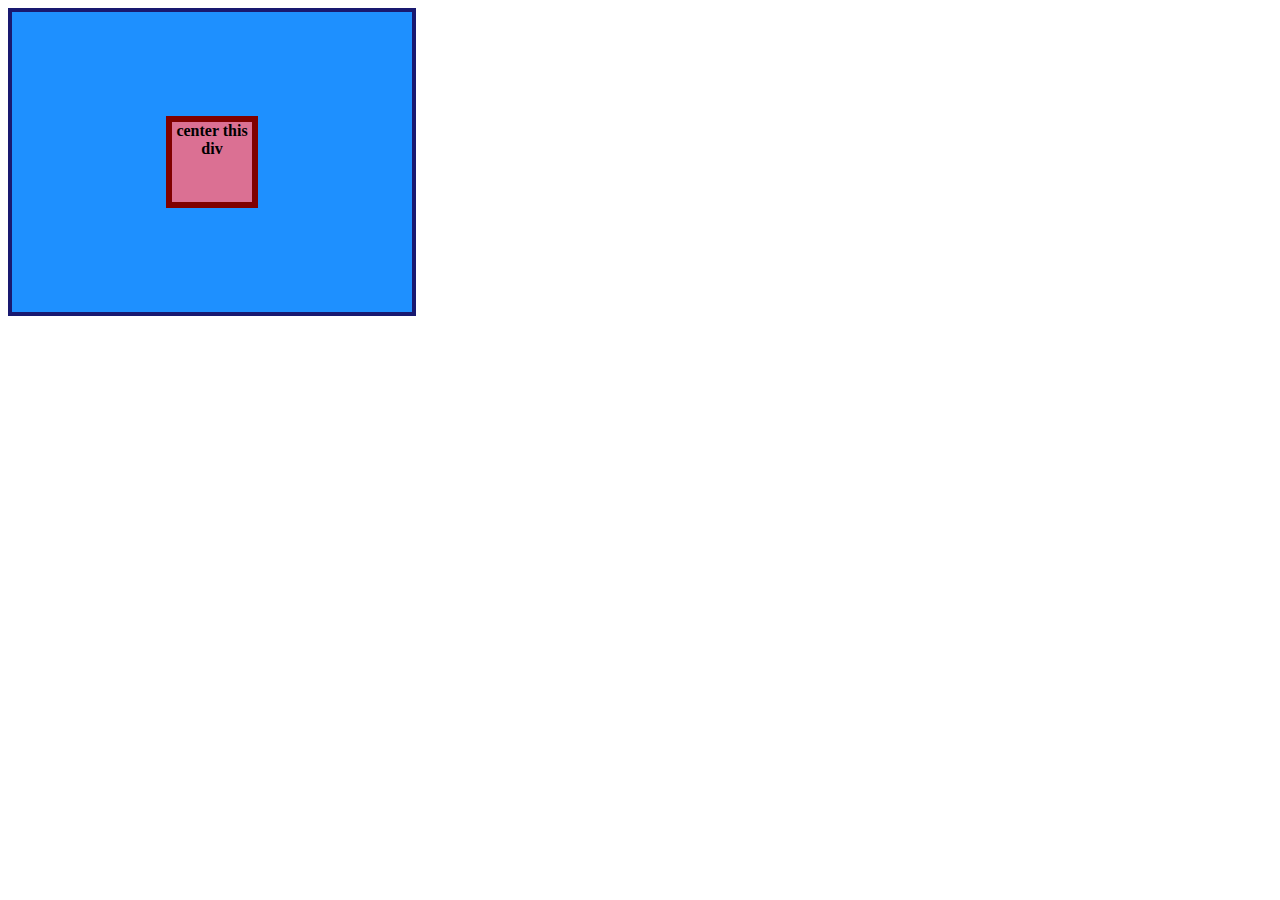
<file: foundations/flex/01-flex-center/index.html>
<!DOCTYPE html>
<html lang="en">
  <head>
    <meta charset="UTF-8">
    <meta http-equiv="X-UA-Compatible" content="IE=edge">
    <meta name="viewport" content="width=device-width, initial-scale=1.0">
    <title>CENTER THIS DIV</title>
    <link rel="stylesheet" href="style.css">
  </head>
  <body>
    <div class="container">
      <div class="box">center this div</div>
    </div>
  </body>
</html>
</file>
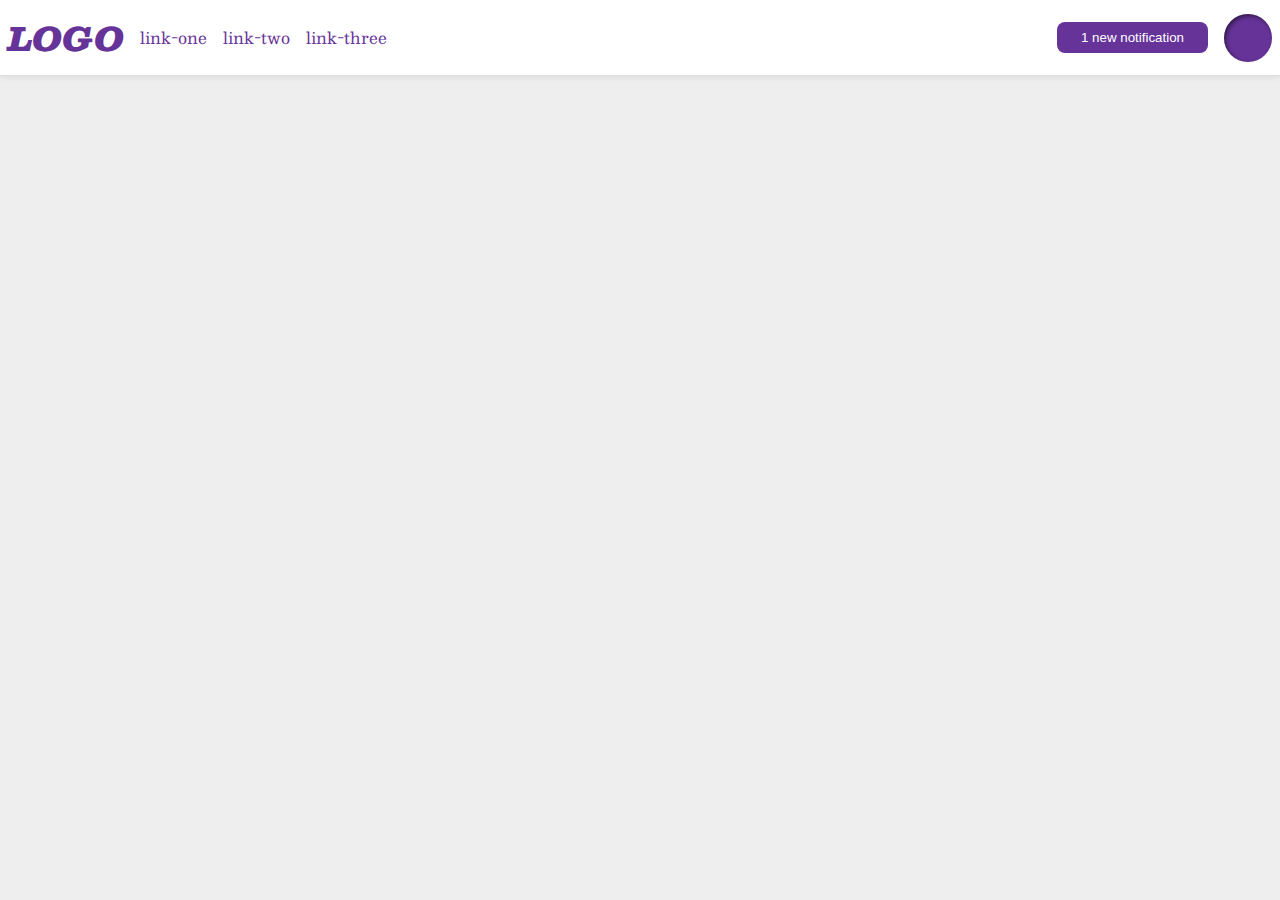
<file: foundations/flex/03-flex-header-2/index.html>
<!DOCTYPE html>
<html lang="en">
  <head>
    <meta charset="UTF-8">
    <meta http-equiv="X-UA-Compatible" content="IE=edge">
    <meta name="viewport" content="width=device-width, initial-scale=1.0">
    <title>Flex Header 2</title>
    <link rel="stylesheet" href="style.css">
  </head>
  <body>
    <div class="header">
      <div class="header__left">
        <div class="logo">
          LOGO
        </div>
        <ul class="links">
          <li><a href="https://google.com">link-one</a></li>
          <li><a href="https://google.com">link-two</a></li>
          <li><a href="https://google.com">link-three</a></li>
        </ul>
      </div>
      <div class="header__right">
        <button class="notifications">
          1 new notification
        </button>
        <div class="profile-image"></div>
      </div>
    </div>
  </body>
</html>
</file>
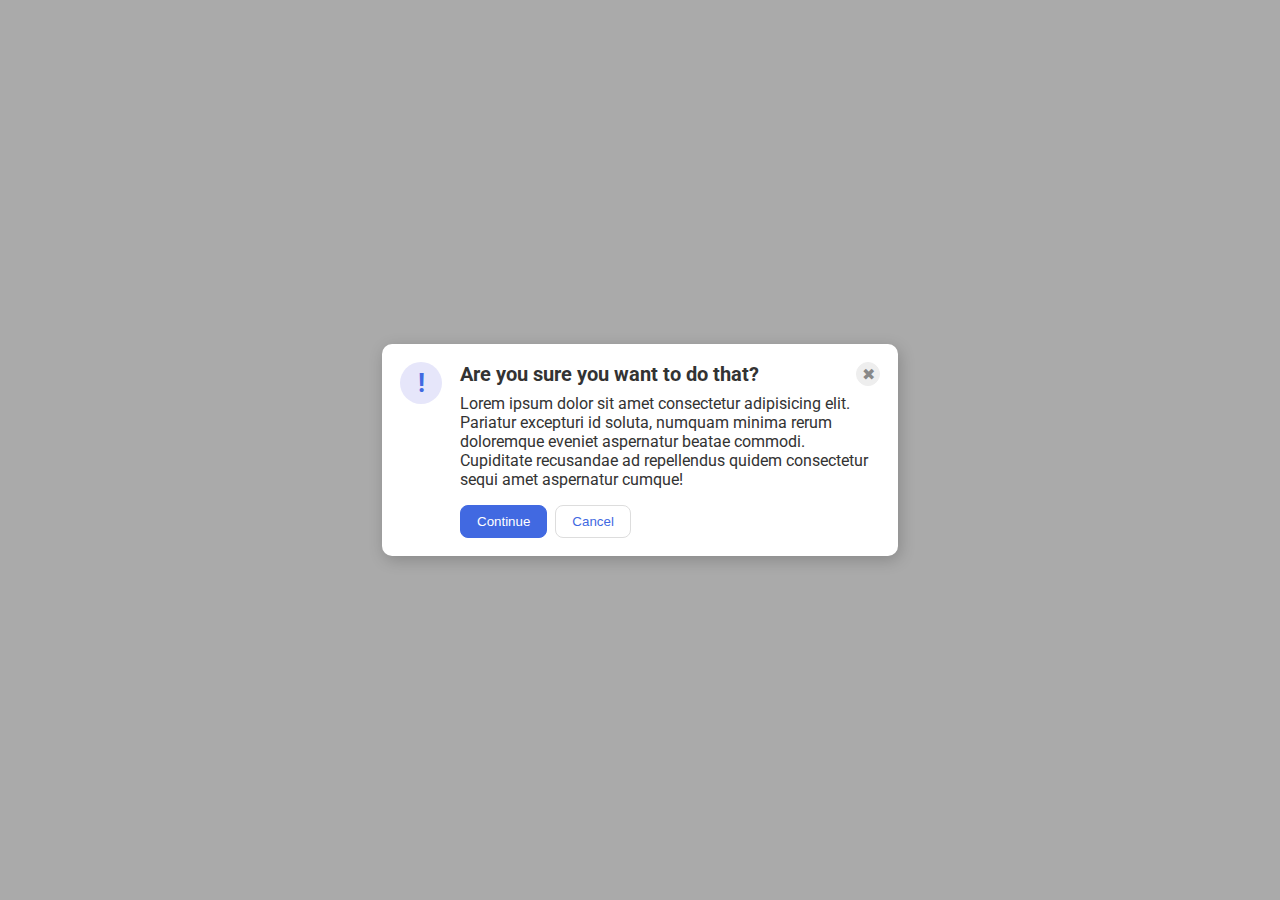
<file: foundations/flex/05-flex-modal/index.html>
<!DOCTYPE html>
<html lang="en">
  <head>
    <meta charset="UTF-8">
    <meta http-equiv="X-UA-Compatible" content="IE=edge">
    <meta name="viewport" content="width=device-width, initial-scale=1.0">
    <link rel="stylesheet" href="style.css">
    <title>Modal</title>
  </head>
  <body>
    <div class="modal">
      <div class="modal__icon">!</div>
      <div class="modal__content">
        <div class="head">
          <div class="header">Are you sure you want to do that?</div>
          <button class="close-button">✖</button>
        </div>
        <div class="text">Lorem ipsum dolor sit amet consectetur adipisicing elit. Pariatur excepturi id soluta, numquam minima rerum doloremque eveniet aspernatur beatae commodi. Cupiditate recusandae ad repellendus quidem consectetur sequi amet aspernatur cumque!</div>
        <div class="footer">
          <button class="continue">Continue</button>
          <button class="cancel">Cancel</button>
        </div>
      </div>
    </div>
  </body>
</html>
</file>
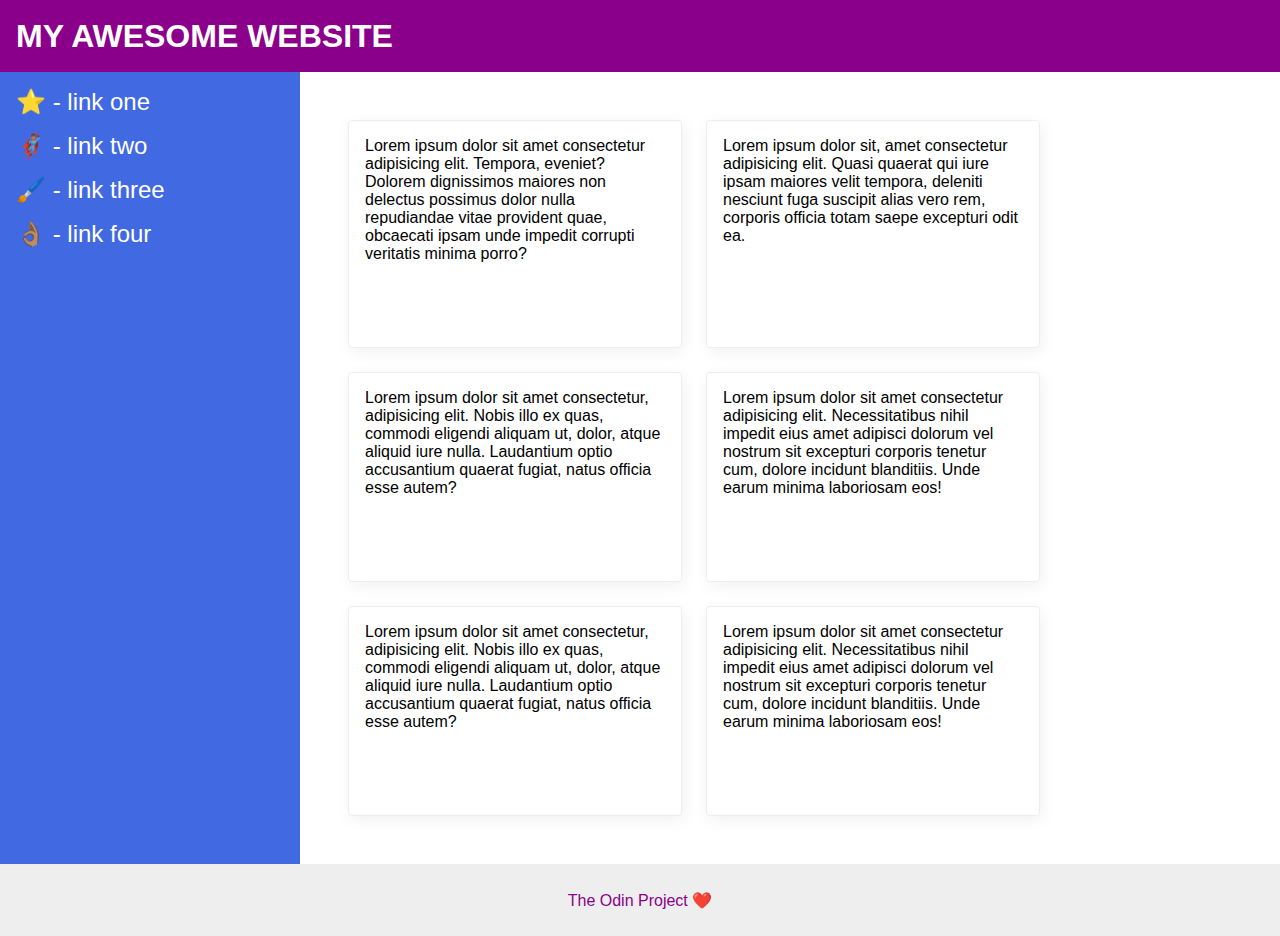
<file: foundations/flex/07-flex-layout-2/index.html>
<!DOCTYPE html>
<html lang="en">
  <head>
    <meta charset="UTF-8">
    <meta http-equiv="X-UA-Compatible" content="IE=edge">
    <meta name="viewport" content="width=device-width, initial-scale=1.0">
    <title>The Holy Grail</title>
    <link rel="stylesheet" href="style.css">
  </head>
  <body>
    <div class="header">
      MY AWESOME WEBSITE
    </div>

    <div class="content">
      <div class="sidebar">
        <ul>
          <li><a href="#">⭐ - link one</a></li>
          <li><a href="#">🦸🏽‍♂️ - link two</a></li>
          <li><a href="#">🖌️ - link three</a></li>
          <li><a href="#">👌🏽 - link four</a></li>
        </ul>
      </div>
      <div class="card-container">
        <div class="card">Lorem ipsum dolor sit amet consectetur adipisicing elit. Tempora, eveniet? Dolorem dignissimos maiores non delectus possimus dolor nulla repudiandae vitae provident quae, obcaecati ipsam unde impedit corrupti veritatis minima porro?</div>
        <div class="card">Lorem ipsum dolor sit, amet consectetur adipisicing elit. Quasi quaerat qui iure ipsam maiores velit tempora, deleniti nesciunt fuga suscipit alias vero rem, corporis officia totam saepe excepturi odit ea.</div>
        <div class="card">Lorem ipsum dolor sit amet consectetur, adipisicing elit. Nobis illo ex quas, commodi eligendi aliquam ut, dolor, atque aliquid iure nulla. Laudantium optio accusantium quaerat fugiat, natus officia esse autem?</div>
        <div class="card">Lorem ipsum dolor sit amet consectetur adipisicing elit. Necessitatibus nihil impedit eius amet adipisci dolorum vel nostrum sit excepturi corporis tenetur cum, dolore incidunt blanditiis. Unde earum minima laboriosam eos!</div>
        <div class="card">Lorem ipsum dolor sit amet consectetur, adipisicing elit. Nobis illo ex quas, commodi eligendi aliquam ut, dolor, atque aliquid iure nulla. Laudantium optio accusantium quaerat fugiat, natus officia esse autem?</div>
        <div class="card">Lorem ipsum dolor sit amet consectetur adipisicing elit. Necessitatibus nihil impedit eius amet adipisci dolorum vel nostrum sit excepturi corporis tenetur cum, dolore incidunt blanditiis. Unde earum minima laboriosam eos!</div>
      </div>
    </div>

    <div class="footer">
      The Odin Project ❤️
    </div>
  </body>
</html>
</file>
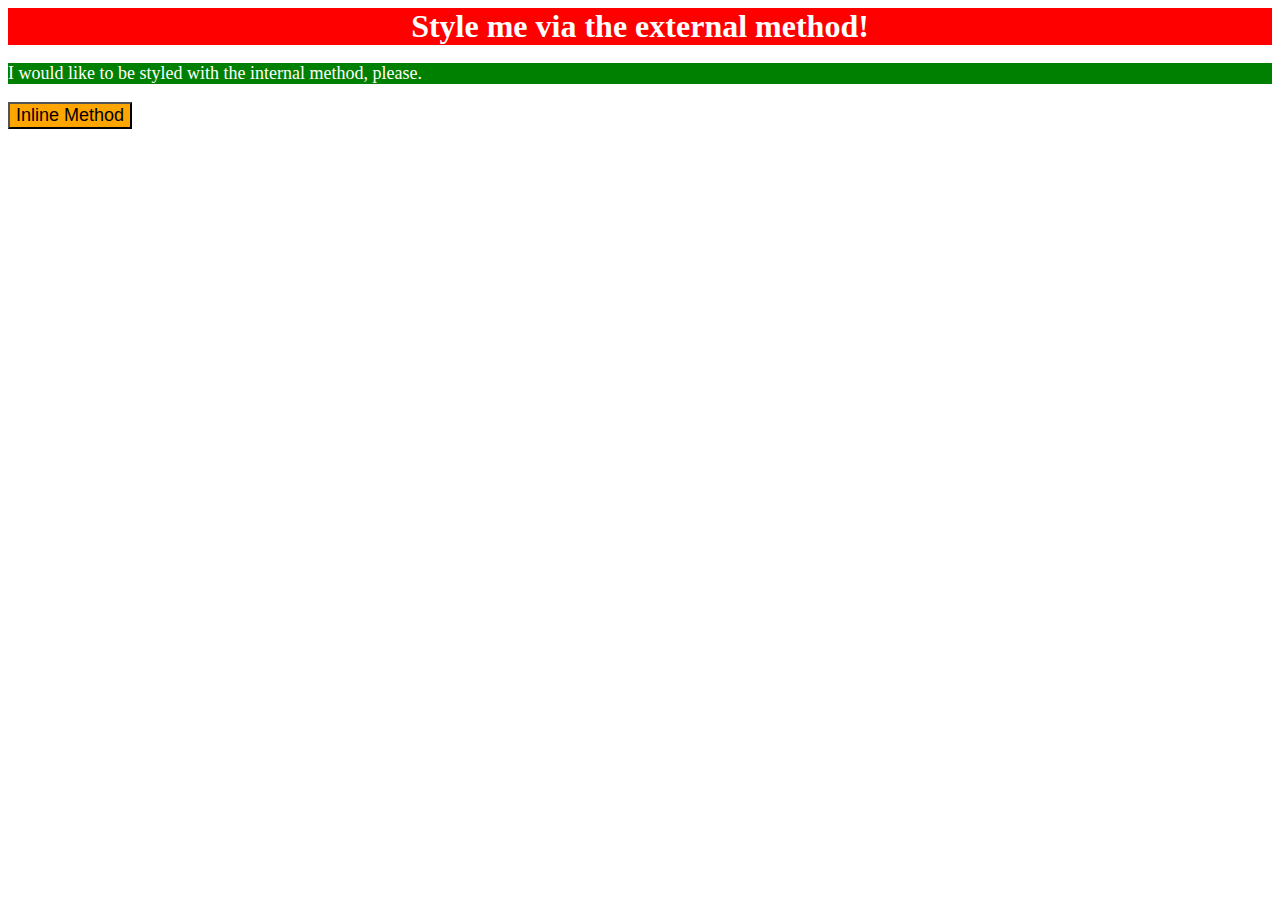
<file: foundations/intro-to-css/01-css-methods/index.html>
<!DOCTYPE html>
<html lang="en">
  <head>
    <meta charset="UTF-8">
    <meta http-equiv="X-UA-Compatible" content="IE=edge">
    <meta name="viewport" content="width=device-width, initial-scale=1.0">
    <title>Methods for Adding CSS</title>
    <link rel="stylesheet" href="style.css">
    <style>
      p {
        background-color: green;
        color: white;
        font-size: 18px;
      }
    </style>
  </head>
  <body>
    <div>Style me via the external method!</div>
    <p>I would like to be styled with the internal method, please.</p>
    <button style="background-color: orange; font-size: 18px;">Inline Method</button>
  </body>
</html>
</file>
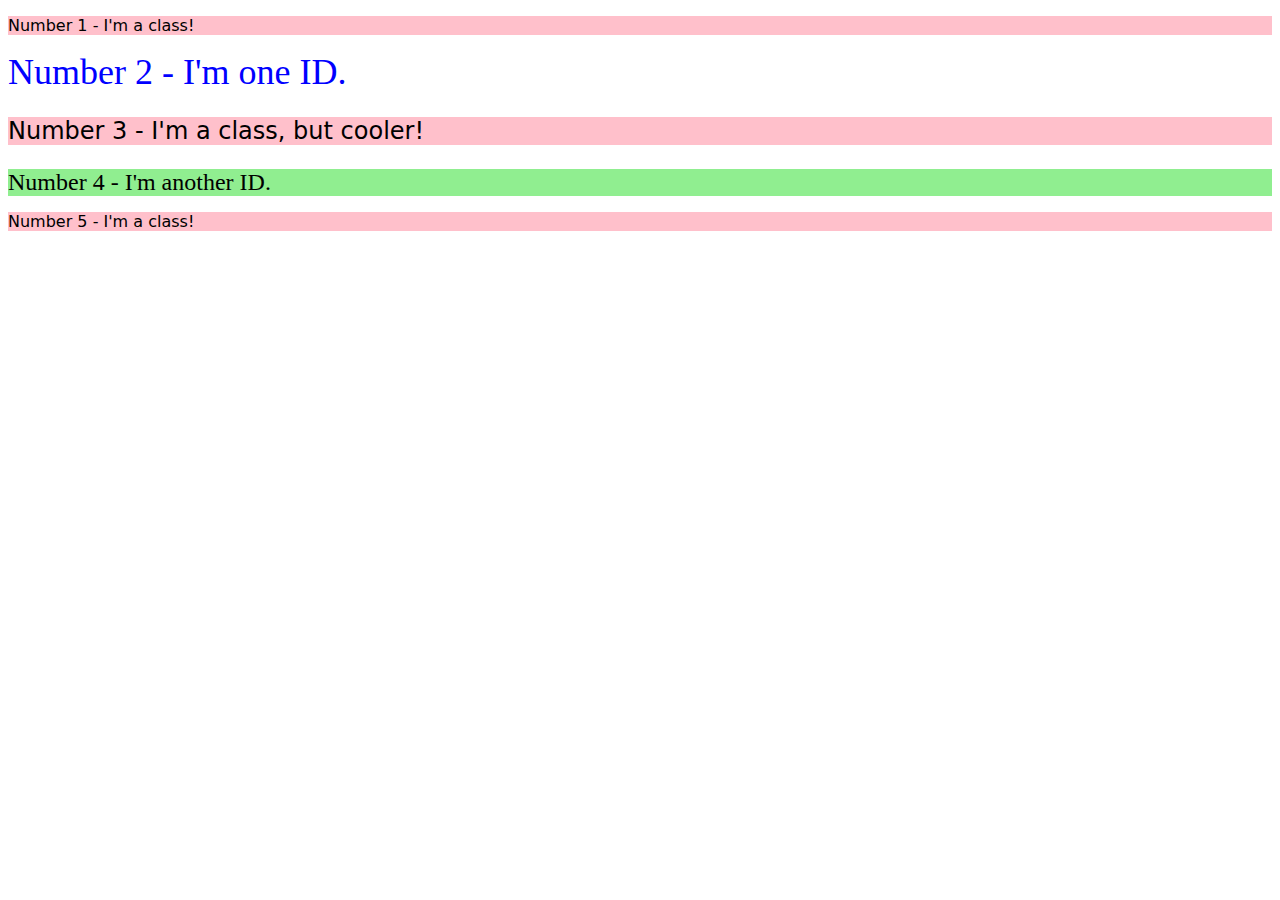
<file: foundations/intro-to-css/02-class-id-selectors/index.html>
<!DOCTYPE html>
<html lang="en">
  <head>
    <meta charset="UTF-8">
    <meta http-equiv="X-UA-Compatible" content="IE=edge">
    <meta name="viewport" content="width=device-width, initial-scale=1.0">
    <title>Class and ID Selectors</title>
    <link rel="stylesheet" href="style.css">
  </head>
  <body>
    <p class="odd">Number 1 - I'm a class!</p>
    <div id="second">Number 2 - I'm one ID.</div>
    <p class="odd font-size">Number 3 - I'm a class, but cooler!</p>
    <div id="fourth" class="font-size">Number 4 - I'm another ID.</div>
    <p class="odd">Number 5 - I'm a class!</p>
  </body>
</html>
</file>
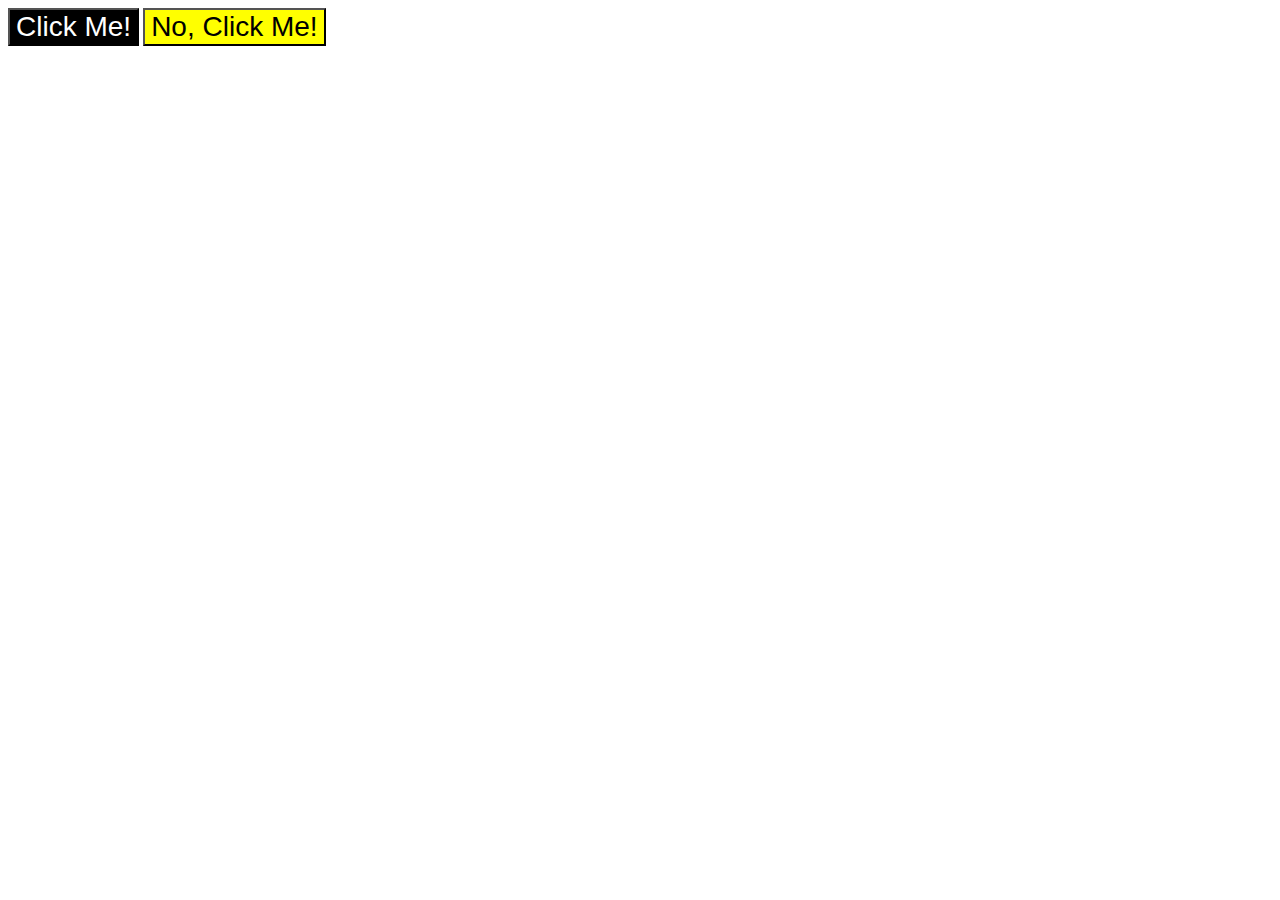
<file: foundations/intro-to-css/03-grouping-selectors/index.html>
<!DOCTYPE html>
<html lang="en">
  <head>
    <meta charset="UTF-8">
    <meta http-equiv="X-UA-Compatible" content="IE=edge">
    <meta name="viewport" content="width=device-width, initial-scale=1.0">
    <title>Grouping Selectors</title>
    <link rel="stylesheet" href="style.css">
  </head>
  <body>
    <button class="btn-dark">Click Me!</button>
    <button class="btn-light">No, Click Me!</button>
  </body>
</html>
</file>
<file: foundations/flex/01-flex-center/style.css>
.container {
  background: dodgerblue;
  border: 4px solid midnightblue;
  width: 400px;
  height: 300px;

  display: flex;
  justify-content: center; /* to align it horizontally (main axis)*/
  align-items: center; /* to align it vertically (cross axis) */
}

.box {
  background: palevioletred;
  font-weight: bold;
  text-align: center;
  border: 6px solid maroon;
  width: 80px;
  height: 80px;
}
</file>
<file: foundations/flex/03-flex-header-2/style.css>
/* this is some magical font-importing.
you'll learn about it later. */
@import url('https://fonts.googleapis.com/css2?family=Besley:ital,wght@0,400;1,900&display=swap');

body {
  margin: 0;
  background: #eee;
  font-family: Besley, serif;
}

.header {
  background: white;
  border-bottom: 1px solid #ddd;
  box-shadow: 0 0 8px rgba(0,0,0,.1);

  display: flex;
  justify-content: space-between;
  align-items: center;
  padding: 8px 8px;
}

.header__left,
.header__right {
  display: flex;
  gap: 16px;
  align-items: center;
}

.profile-image {
  background: rebeccapurple;
  box-shadow: inset 2px 2px 4px rgba(0,0,0,.5);
  border-radius: 50%;
  width: 48px;
  height: 48px;
}

.logo {
  color: rebeccapurple;
  font-size: 32px;
  font-weight: 900;
  font-style: italic;
}

button {
  border: none;
  border-radius: 8px;
  background: rebeccapurple;
  color: white;
  padding: 8px 24px;
}

a {
  /* this removes the line under our links */
  text-decoration: none;
  color: rebeccapurple;
}

ul {
  list-style-type: none;
  padding: 0;

  display: flex;
  gap: 16px;
  align-items: center;
}
</file>
<file: foundations/flex/05-flex-modal/style.css>
@import url('https://fonts.googleapis.com/css2?family=Roboto:wght@400;700&display=swap');

html, body {
  height: 100%;
}

body {
  font-family: Roboto, sans-serif;
  margin: 0;
  background: #aaa;
  color: #333;
  /* I'll give you this one for free lol */
  display: flex;
  align-items: center;
  justify-content: center;
}

.modal {
  background: white;
  width: 480px;
  border-radius: 10px;
  box-shadow: 2px 4px 16px rgba(0,0,0,.2);

  display: flex;
  gap: 18px;
  padding: 18px;
}

.modal__icon {
  color: royalblue;
  font-size: 26px;
  font-weight: 700;
  background: lavender;
  width: 42px;
  height: 42px;
  border-radius: 50%;
  display: flex;
  align-items: center;
  justify-content: center;
  flex-shrink: 0;
}

.modal__content {
  display: flex;
  flex-direction: column;
  gap: 8px;
}

.text {
  margin-bottom: 8px;
}

.head {
  display: flex;
  justify-content: space-between;
  align-items: center;
  font-weight: bold;
  font-size: 20px;
}
.footer {
  display: flex;
  gap: 8px;
}

.close-button {
  background: #eee;
  border-radius: 50%;
  color: #888;
  font-weight: 400;
  font-size: 16px;
  height: 24px;
  width: 24px;
  display: flex;
  align-items: center;
  justify-content: center;
  border: 1px solid #eee;
  padding: 0;
}

button {
  cursor: pointer;
  padding: 8px 16px;
  border-radius: 8px;
}

button.continue {
  background: royalblue;
  border: 1px solid royalblue;
  color: white;
}

button.cancel {
  background: white;
  border: 1px solid #ddd;
  color: royalblue;
}
</file>
<file: foundations/flex/07-flex-layout-2/style.css>
body {
  font-family: -apple-system, BlinkMacSystemFont, 'Segoe UI', Roboto, Oxygen, Ubuntu, Cantarell, 'Open Sans', 'Helvetica Neue', sans-serif;
  margin: 0;
  min-height: 100vh;
  /* overflow: hidden; */
  display: flex;
  flex-direction: column;
}

.header {
  height: 72px;
  background: darkmagenta;
  color: white;
  font-size: 32px;
  font-weight: 900;
  padding: 0 16px;
  display: flex;
  align-items: center;
}

.content {
  flex: 1;
  display: flex;
}

.card-container {
  display: flex;
  flex-wrap: wrap;
  gap: 24px;
  padding: 48px;
}

.footer {
  height: 72px;
  background: #eee;
  color: darkmagenta;
  display: flex;
  justify-content: center;
  align-items: center;
}

.sidebar {
  flex-shrink: 0;
  flex-basis: 300px;
  background: royalblue;
  box-sizing: border-box;
  padding: 16px;
}

ul {
  padding: 0;
  margin: 0;
  list-style-type: none;
}

li {
  margin-bottom: 16px;
}

a {
  font-size: 24px;
  color: #fff;
  text-decoration: none;
}

.card {
  border: 1px solid #eee;
  box-shadow: 2px 4px 16px rgba(0,0,0,.06);
  border-radius: 4px;
  flex-basis: 300px;
  padding: 16px 16px 84px 16px;
}
</file>
<file: foundations/intro-to-css/01-css-methods/style.css>
div {
  background-color: red;
  color: white;
  font-size: 32px;
  text-align: center;
  font-weight: bold;
}
</file>
<file: foundations/intro-to-css/02-class-id-selectors/style.css>
.odd {
  background-color: pink;
  font-family: Verdana, 'DejaVu Sans', sans-serif;
}

.font-size {
  font-size: 24px;
}

#second {
  color: blue;
  font-size: 36px;
}

#fourth {
  background-color: lightgreen;
}
</file>
<file: foundations/intro-to-css/03-grouping-selectors/style.css>
.btn-dark,
.btn-light {
  font-size: 28px;
  font-family: Helvetica, "Times New Roman", sans-serif;
}

.btn-dark {
  background-color: black;
  color: white;
}

.btn-light {
  background-color: yellow;
  color: black;
}
</file>
